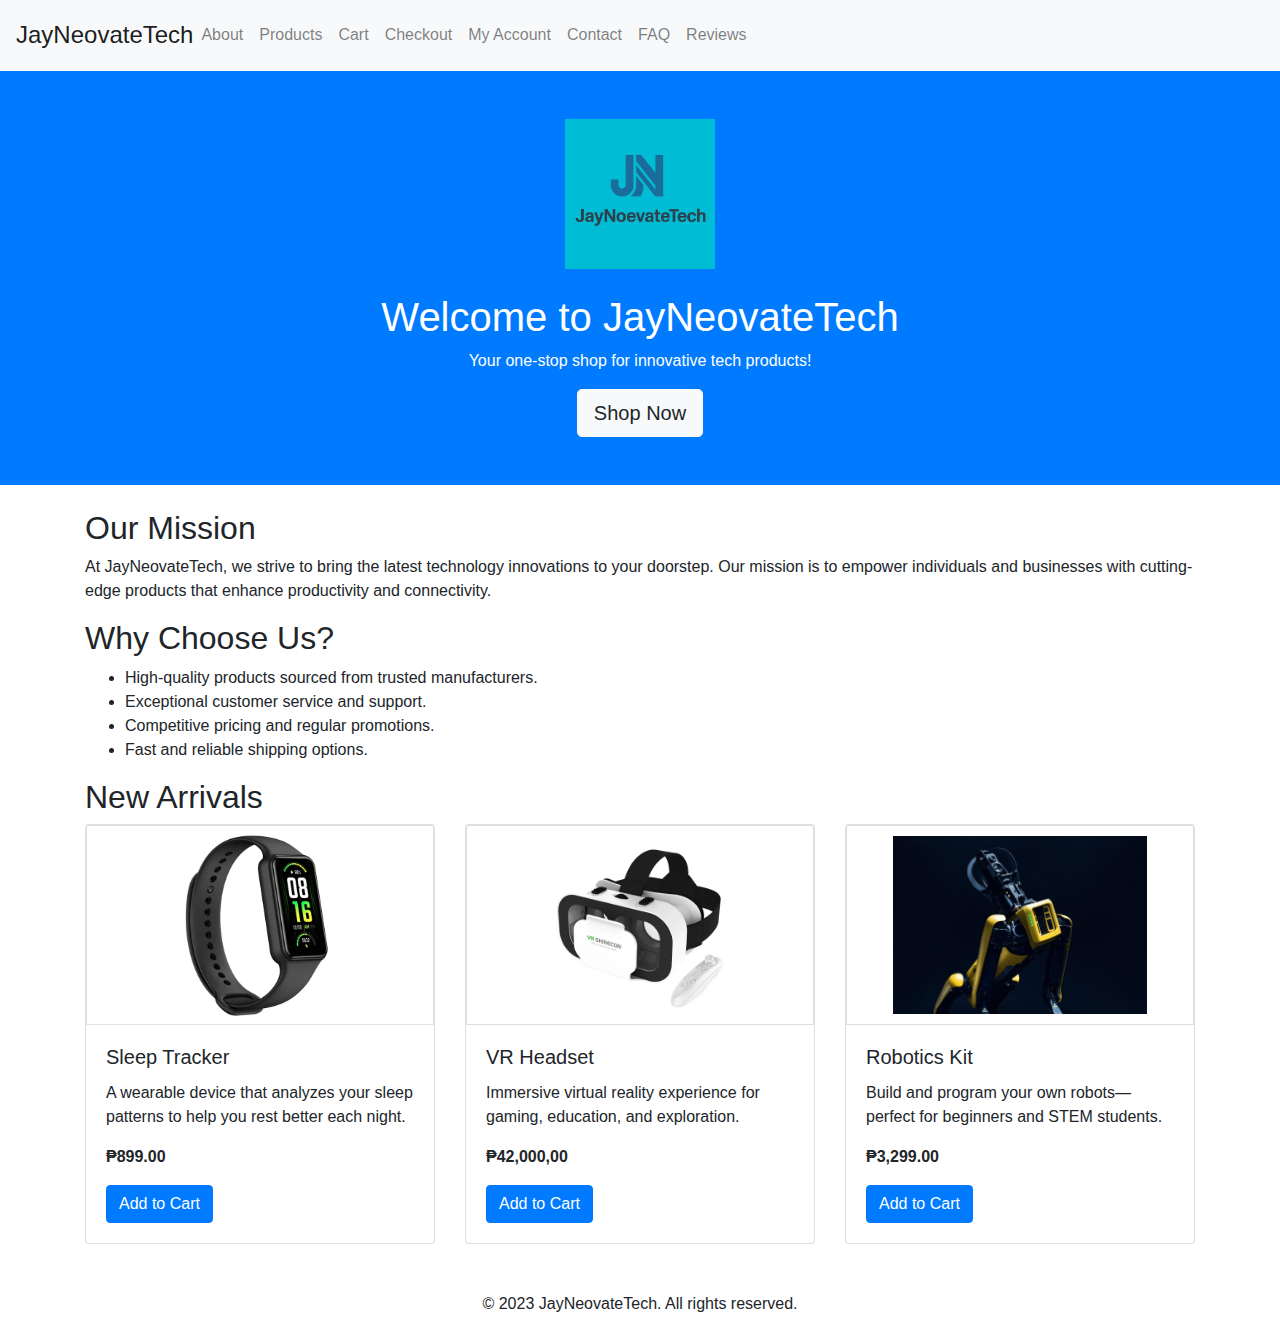
<file: index.html>
<!DOCTYPE html>

<head>
    <meta charset="UTF-8">
    <meta name="viewport" content="width=device-width, initial-scale=1.0">
    <link rel="stylesheet" href="https://stackpath.bootstrapcdn.com/bootstrap/4.5.2/css/bootstrap.min.css">
    <link rel="stylesheet" href="style.css">
    <title>JayNeovateTech - Home</title>
</head>
<body>
    <nav class="navbar navbar-expand-lg navbar-light bg-light">
      <a class="navbar-brand mx-auto d-flex flex-column align-items-center text-center" href="index.html">
        <span class="h4 mt-2">JayNeovateTech</span>
      </a>
      
        <div class="collapse navbar-collapse">
            <ul class="navbar-nav">
                <li class="nav-item"><a class="nav-link" href="about.html">About</a></li>
                <li class="nav-item"><a class="nav-link" href="products.html">Products</a></li>
                <li class="nav-item"><a class="nav-link" href="cart.html">Cart</a></li>
                <li class="nav-item"><a class="nav-link" href="checkout.html">Checkout</a></li>
                <li class="nav-item"><a class="nav-link" href="account.html">My Account</a></li>
                <li class="nav-item"><a class="nav-link" href="contact.html">Contact</a></li>
                <li class="nav-item"><a class="nav-link" href="faq.html">FAQ</a></li>
                <li class="nav-item"><a class="nav-link" href="reviews.html">Reviews</a></li>
            </ul>
        </div>
    </nav>

    <header class="bg-primary text-white text-center py-5">
      <img src="img/Home.jpg.jpg" alt="JayNeovateTech Logo" class="mb-4 mx-auto d-block" style="height: 150px;">
      <h1>Welcome to JayNeovateTech</h1>
      <p>Your one-stop shop for innovative tech products!</p>
      <a href="products.html" class="btn btn-light btn-lg">Shop Now</a>
  </header>
  
  

    <div class="container mt-4">
        <section class="startup-home">
            <h2>Our Mission</h2>
            <p>At JayNeovateTech, we strive to bring the latest technology innovations to your doorstep. Our mission is to empower individuals and businesses with cutting-edge products that enhance productivity and connectivity.</p>
            
            <h2>Why Choose Us?</h2>
            <ul>
                <li>High-quality products sourced from trusted manufacturers.</li>
                <li>Exceptional customer service and support.</li>
                <li>Competitive pricing and regular promotions.</li>
                <li>Fast and reliable shipping options.</li>
            </ul>
        </section>

        <h2>New Arrivals</h2>
        <div class="row">
            <div class="col-md-4 mb-4 d-flex">
                <div class="card h-100 w-100">
                  <img src="img/sleeptracker.png" class="card-img-top border p-2 bg-white" alt="Sleep Tracker" />
                  <div class="card-body d-flex flex-column">
                    <h5 class="card-title">Sleep Tracker</h5>
                    <p class="card-text">A wearable device that analyzes your sleep patterns to help you rest better each night.</p>
                    <p class="card-text font-weight-bold">₱899.00</p>
                    <div class="mt-auto">
                      <button class="btn btn-primary add-to-cart" data-name="Sleep Tracker" data-price="899.00">Add to Cart</button>
                    </div>
                  </div>
                </div>
              </div>
              
              <div class="col-md-4 mb-4 d-flex">
                <div class="card h-100 w-100">
                  <img src="img/vr.png" class="card-img-top" alt="VR Headset" />
                  <div class="card-body d-flex flex-column">
                    <h5 class="card-title">VR Headset</h5>
                    <p class="card-text">Immersive virtual reality experience for gaming, education, and exploration.</p>
                    <p class="card-text font-weight-bold">₱42,000,00</p>
                    <div class="mt-auto">
                      <button class="btn btn-primary add-to-cart" data-name="VR Headset" data-price="42,000,00">Add to Cart</button>
                    </div>
                  </div>
                </div>
              </div>
              
              <div class="col-md-4 mb-4 d-flex">
                <div class="card h-100 w-100">
                  <img src="img/robotics.jpg.jpg" class="card-img-top" alt="Robotics Kit" />
                  <div class="card-body d-flex flex-column">
                    <h5 class="card-title">Robotics Kit</h5>
                    <p class="card-text">Build and program your own robots—perfect for beginners and STEM students.</p>
                    <p class="card-text font-weight-bold">₱3,299.00</p>
                    <div class="mt-auto">
                      <button class="btn btn-primary add-to-cart" data-name="Robotics Kit" data-price="3299.00">Add to Cart</button>
                    </div>
                  </div>
                </div>
              </div>
              
              
        </div>
    </div>

    <footer class="text-center mt-4">
        <p>&copy; 2023 JayNeovateTech. All rights reserved.</p>
    </footer>
    <script>
        const buttons = document.querySelectorAll(".add-to-cart");
    
        buttons.forEach(button => {
          button.addEventListener("click", () => {
            const name = button.getAttribute("data-name");
            const price = parseFloat(button.getAttribute("data-price"));
            const cart = JSON.parse(localStorage.getItem("cart")) || [];
    
            const existing = cart.find(item => item.name === name);
            if (existing) {
              existing.quantity += 1;
            } else {
              cart.push({ name, price, quantity: 1 });
            }
    
            localStorage.setItem("cart", JSON.stringify(cart));
            alert(`${name} added to cart.`);
          });
        });
      </script>
</body>
</html>
</file>
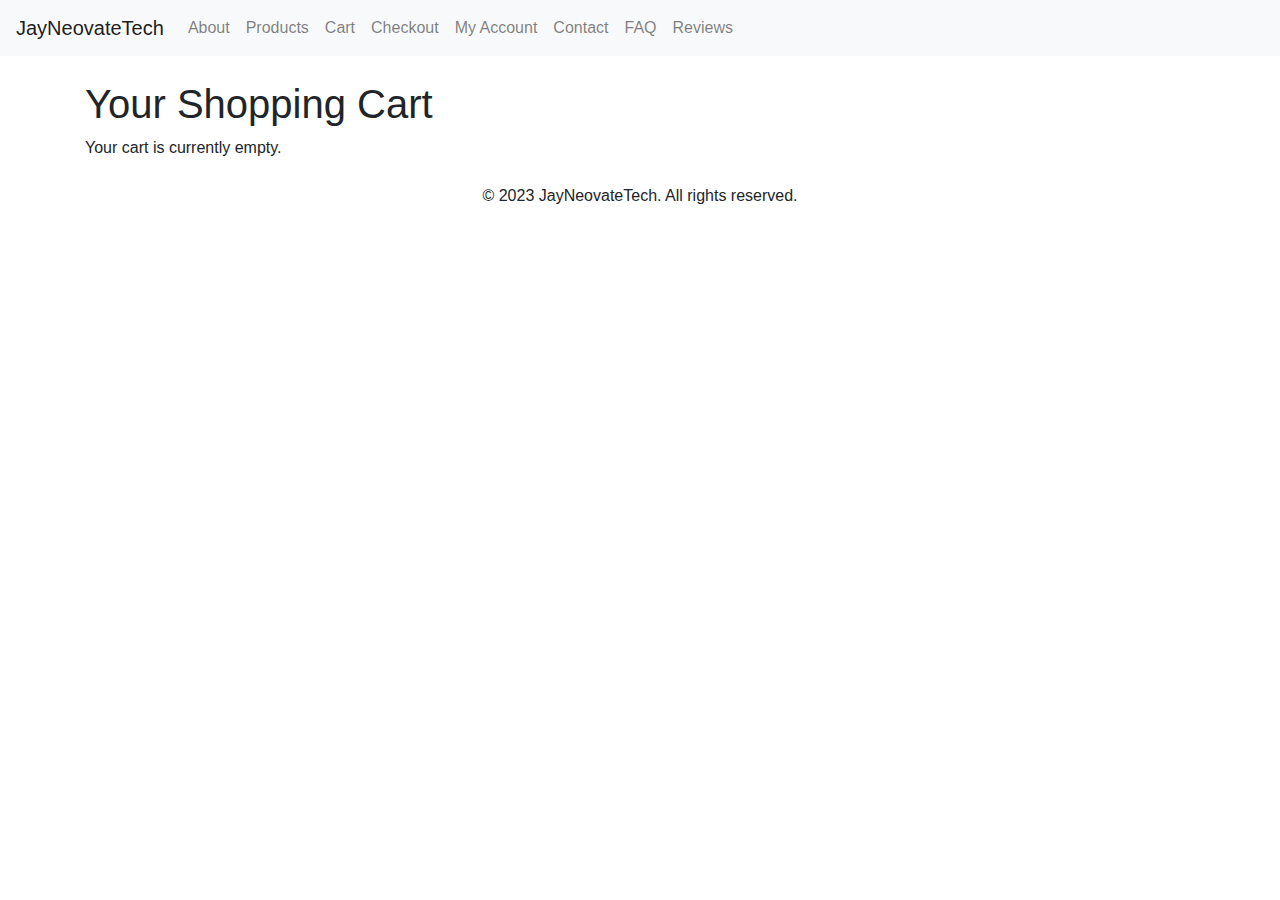
<file: cart.html>
<!DOCTYPE html>

<head>
    <meta charset="UTF-8">
    <meta name="viewport" content="width=device-width, initial-scale=1.0">
    <link rel="stylesheet" href="https://stackpath.bootstrapcdn.com/bootstrap/4.5.2/css/bootstrap.min.css">
    <link rel="stylesheet" href="style.css">
    <title>Shopping Cart - JayNeovateTech</title>
</head>
<body>
    <nav class="navbar navbar-expand-lg navbar-light bg-light">
        <a class="navbar-brand" href="index.html">JayNeovateTech</a>
        <div class="collapse navbar-collapse">
            <ul class="navbar-nav">
                <li class="nav-item"><a class="nav-link" href="about.html">About</a></li>
                <li class="nav-item"><a class="nav-link" href="products.html">Products</a></li>
                <li class="nav-item"><a class="nav-link" href="cart.html">Cart</a></li>
                <li class="nav-item"><a class="nav-link" href="checkout.html">Checkout</a></li>
                <li class="nav-item"><a class="nav-link" href="account.html">My Account</a></li>
                <li class="nav-item"><a class="nav-link" href="contact.html">Contact</a></li>
                <li class="nav-item"><a class="nav-link" href="faq.html">FAQ</a></li>
                <li class="nav-item"><a class="nav-link" href="reviews.html">Reviews</a></li>
            </ul>
        </div>
    </nav>

    <div class="container mt-4">
        <h1>Your Shopping Cart</h1>
        <div id="cart-container">
            <table class="table table-bordered mt-3" id="cart-table" style="display: none;">
                <thead>
                    <tr>
                        <th>Product</th>
                        <th>Qty</th>
                        <th>Price</th>
                        <th>Total</th>
                        <th>Action</th>
                    </tr>
                </thead>
                <tbody id="cart-items"></tbody>
            </table>
            <h4 id="cart-total" class="mt-3">Total: ₱0.00</h4>
            <a href="checkout.html" class="btn btn-success mt-2" id="checkout-btn" style="display: none;">Go to Checkout</a>
            <p id="empty-msg">Your cart is currently empty.</p>
        </div>
    </div>

    <footer class="text-center mt-4">
        <p>&copy; 2023 JayNeovateTech. All rights reserved.</p>
    </footer>

    <script>
        const cart = JSON.parse(localStorage.getItem("cart")) || [];
        const cartItemsContainer = document.getElementById("cart-items");
        const cartTotal = document.getElementById("cart-total");
        const emptyMsg = document.getElementById("empty-msg");
        const checkoutBtn = document.getElementById("checkout-btn");
        const cartTable = document.getElementById("cart-table");

        function renderCart() {
            cartItemsContainer.innerHTML = "";
            let total = 0;

            if (cart.length === 0) {
                emptyMsg.style.display = "block";
                cartTable.style.display = "none";
                checkoutBtn.style.display = "none";
                cartTotal.style.display = "none";
                return;
            }

            emptyMsg.style.display = "none";
            cartTable.style.display = "table";
            checkoutBtn.style.display = "inline-block";
            cartTotal.style.display = "block";

            cart.forEach((item, index) => {
                const itemTotal = item.price * item.quantity;
                total += itemTotal;

                const row = `
                    <tr>
                        <td>${item.name}</td>
                        <td>
                            <input type="number" min="1" value="${item.quantity}" class="form-control" onchange="updateQty(${index}, this.value)">
                        </td>
                        <td>₱${item.price.toFixed(2)}</td>
                        <td>₱${itemTotal.toFixed(2)}</td>
                        <td><button class="btn btn-sm btn-danger" onclick="removeItem(${index})">Remove</button></td>
                    </tr>
                `;
                cartItemsContainer.innerHTML += row;
            });

            cartTotal.textContent = `Total: ₱${total.toFixed(2)}`;
        }

        function updateQty(index, qty) {
            cart[index].quantity = parseInt(qty);
            localStorage.setItem("cart", JSON.stringify(cart));
            renderCart();
        }

        function removeItem(index) {
            cart.splice(index, 1);
            localStorage.setItem("cart", JSON.stringify(cart));
            renderCart();
        }

        renderCart();
    </script>
</body>
</html>
</file>
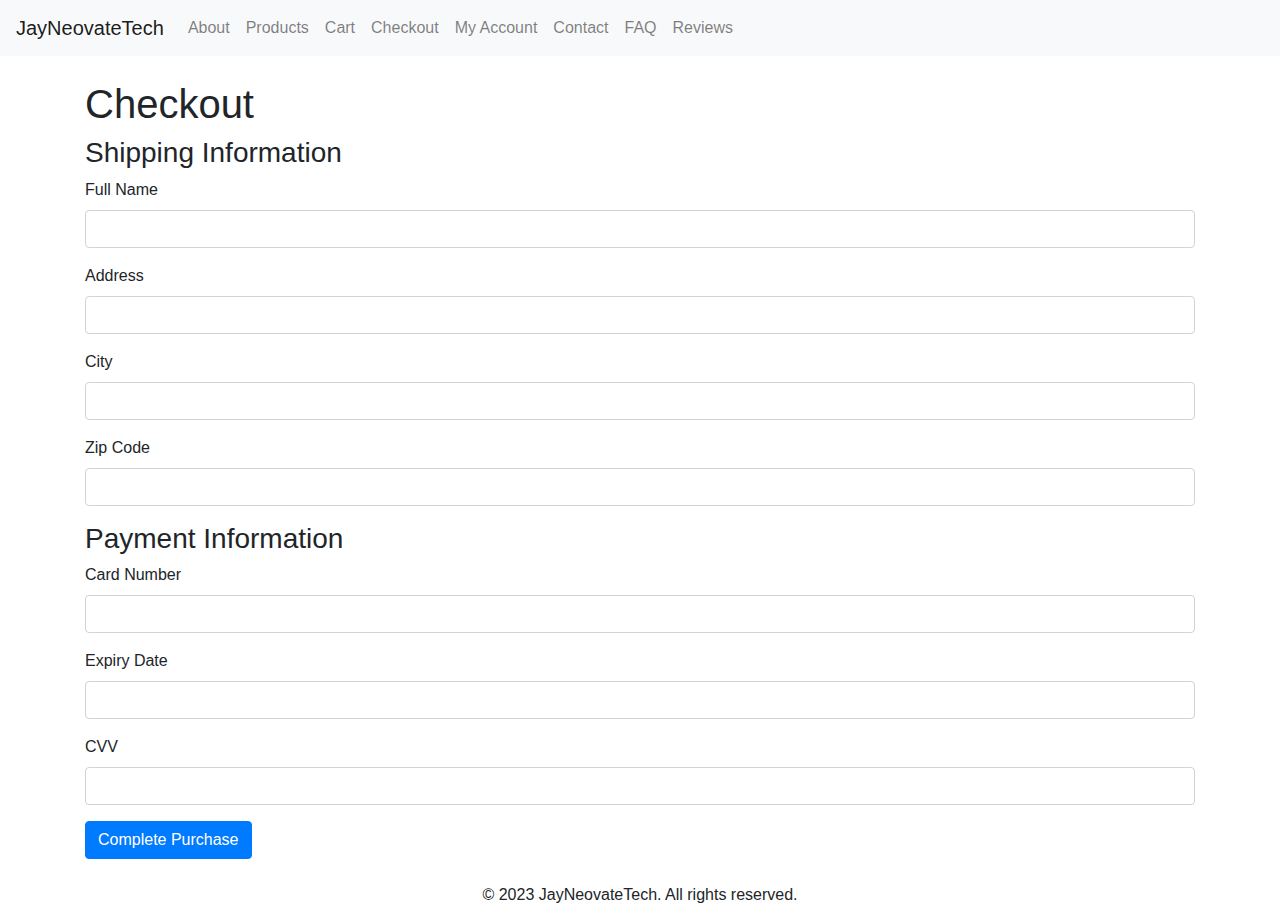
<file: checkout.html>
<!DOCTYPE html>

<head>
    <meta charset="UTF-8">
    <meta name="viewport" content="width=device-width, initial-scale=1.0">
    <link rel="stylesheet" href="https://stackpath.bootstrapcdn.com/bootstrap/4.5.2/css/bootstrap.min.css">
    <link rel="stylesheet" href="style.css">
    <title>Checkout - JayNeovateTech</title>
</head>
<body>
    <nav class="navbar navbar-expand-lg navbar-light bg-light">
        <a class="navbar-brand" href="index.html">JayNeovateTech</a>
        <div class="collapse navbar-collapse">
            <ul class="navbar-nav">
                <li class="nav-item"><a class="nav-link" href="about.html">About</a></li>
                <li class="nav-item"><a class="nav-link" href="products.html">Products</a></li>
                <li class="nav-item"><a class="nav-link" href="cart.html">Cart</a></li>
                <li class="nav-item"><a class="nav-link" href="checkout.html">Checkout</a></li>
                <li class="nav-item"><a class="nav-link" href="account.html">My Account</a></li>
                <li class="nav-item"><a class="nav-link" href="contact.html">Contact</a></li>
                <li class="nav-item"><a class="nav-link" href="faq.html">FAQ</a></li>
                <li class="nav-item"><a class="nav-link" href="reviews.html">Reviews</a></li>
            </ul>
        </div>
    </nav>

    <div class="container mt-4">
        <h1>Checkout</h1>
        <form>
            <h3>Shipping Information</h3>
            <div class="form-group">
                <label for="name">Full Name</label>
                <input type="text" class="form-control" id="name" required>
            </div>
            <div class="form-group">
                <label for="address">Address</label>
                <input type="text" class="form-control" id="address" required>
            </div>
            <div class="form-group">
                <label for="city">City</label>
                <input type="text" class="form-control" id="city" required>
            </div>
            <div class="form-group">
                <label for="zip">Zip Code</label>
                <input type="text" class="form-control" id="zip" required>
            </div>
            <h3>Payment Information</h3>
            <div class="form-group">
                <label for="card-number">Card Number</label>
                <input type="text" class="form-control" id="card-number" required>
            </div>
            <div class="form-group">
                <label for="expiry">Expiry Date</label>
                <input type="text" class="form-control" id="expiry" required>
            </div>
            <div class="form-group">
                <label for="cvv">CVV</label>
                <input type="text" class="form-control" id="cvv" required>
            </div>
            <button type="submit" class="btn btn-primary">Complete Purchase</button>
        </form>
    </div>

    <footer class="text-center mt-4">
        <p>&copy; 2023 JayNeovateTech. All rights reserved.</p>
    </footer>
</body>
</html>
</file>
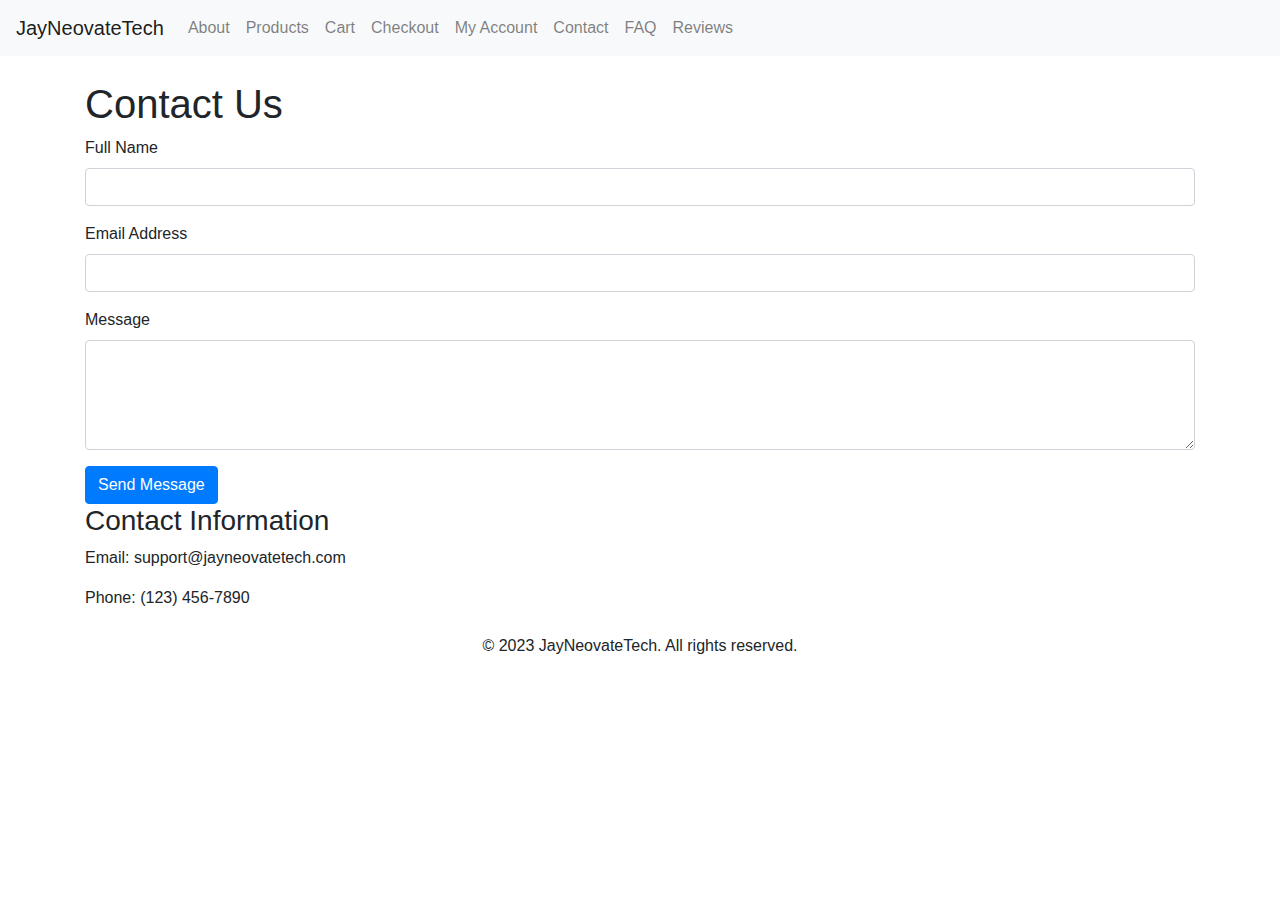
<file: contact.html>
<!DOCTYPE html>

<head>
    <meta charset="UTF-8">
    <meta name="viewport" content="width=device-width, initial-scale=1.0">
    <link rel="stylesheet" href="https://stackpath.bootstrapcdn.com/bootstrap/4.5.2/css/bootstrap.min.css">
    <link rel="stylesheet" href="style.css">
    <title>Contact Us - JayNeovateTech</title>
</head>
<body>
    <nav class="navbar navbar-expand-lg navbar-light bg-light">
        <a class="navbar-brand" href="index.html">JayNeovateTech</a>
        <div class="collapse navbar-collapse">
            <ul class="navbar-nav">
                <li class="nav-item"><a class="nav-link" href="about.html">About</a></li>
                <li class="nav-item"><a class="nav-link" href="products.html">Products</a></li>
                <li class="nav-item"><a class="nav-link" href="cart.html">Cart</a></li>
                <li class="nav-item"><a class="nav-link" href="checkout.html">Checkout</a></li>
                <li class="nav-item"><a class="nav-link" href="account.html">My Account</a></li>
                <li class="nav-item"><a class="nav-link" href="contact.html">Contact</a></li>
                <li class="nav-item"><a class="nav-link" href="faq.html">FAQ</a></li>
                <li class="nav-item"><a class="nav-link" href="reviews.html">Reviews</a></li>
            </ul>
        </div>
    </nav>

    <div class="container mt-4">
        <h1>Contact Us</h1>
        <form>
            <div class="form-group">
                <label for="name">Full Name</label>
                <input type="text" class="form-control" id="name" required>
            </div>
            <div class="form-group">
                <label for="email">Email Address</label>
                <input type="email" class="form-control" id="email" required>
            </div>
            <div class="form-group">
                <label for="message">Message</label>
                <textarea class="form-control" id="message" rows="4" required></textarea>
            </div>
            <button type="submit" class="btn btn-primary">Send Message</button>
        </form>
        <h3>Contact Information</h3>
        <p>Email: support@jayneovatetech.com</p>
        <p>Phone: (123) 456-7890</p>
    </div>

    <footer class="text-center mt-4">
        <p>&copy; 2023 JayNeovateTech. All rights reserved.</p>
    </footer>
</body>
</html>
</file>
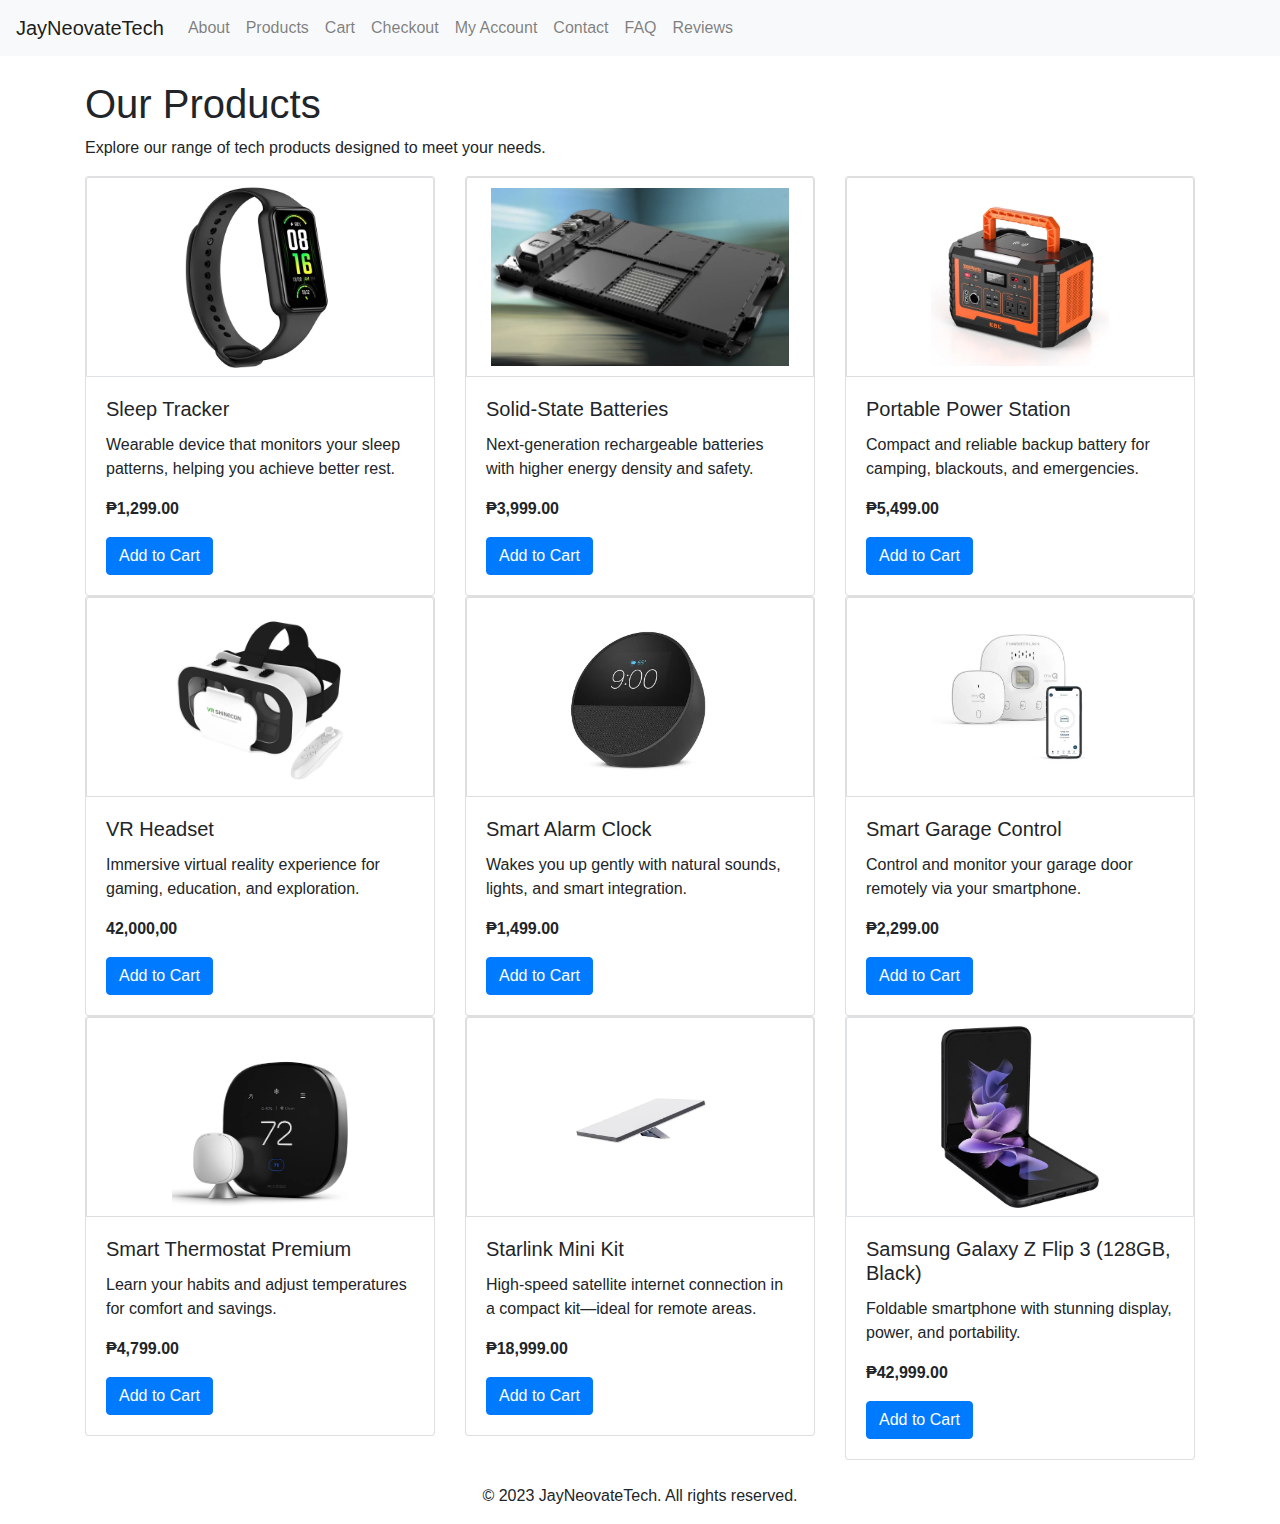
<file: products.html>
<!DOCTYPE html>

<head>
  <meta charset="UTF-8" />
  <meta name="viewport" content="width=device-width, initial-scale=1.0"/>
  <link rel="stylesheet" href="https://stackpath.bootstrapcdn.com/bootstrap/4.5.2/css/bootstrap.min.css"/>
  <link rel="stylesheet" href="style.css" />
  <title>Products - JayNeovateTech</title>
</head>
<body>
  <nav class="navbar navbar-expand-lg navbar-light bg-light">
    <a class="navbar-brand" href="index.html">JayNeovateTech</a>
    <div class="collapse navbar-collapse">
      <ul class="navbar-nav">
        <li class="nav-item"><a class="nav-link" href="about.html">About</a></li>
        <li class="nav-item"><a class="nav-link" href="products.html">Products</a></li>
        <li class="nav-item"><a class="nav-link" href="cart.html">Cart</a></li>
        <li class="nav-item"><a class="nav-link" href="checkout.html">Checkout</a></li>
        <li class="nav-item"><a class="nav-link" href="account.html">My Account</a></li>
        <li class="nav-item"><a class="nav-link" href="contact.html">Contact</a></li>
        <li class="nav-item"><a class="nav-link" href="faq.html">FAQ</a></li>
        <li class="nav-item"><a class="nav-link" href="reviews.html">Reviews</a></li>
      </ul>
    </div>
  </nav>

  <div class="container mt-4">
    <h1>Our Products</h1>
    <p>Explore our range of tech products designed to meet your needs.</p>
    <div class="row" id="product-list">
      <!-- Example Product -->
   <!-- START OF UPDATED PRODUCT CARDS -->

<!-- Product 1 -->
<div class="col-md-4">
    <div class="card">
      <img src="img/sleeptracker.png" class="card-img-top border p-2 bg-white" alt="Sleep Tracker" />
      <div class="card-body">
        <h5 class="card-title">Sleep Tracker</h5>
        <p class="card-text">Wearable device that monitors your sleep patterns, helping you achieve better rest.</p>
        <p class="card-text font-weight-bold">₱1,299.00</p>
        <button class="btn btn-primary add-to-cart" data-name="Sleep Tracker" data-price="1299.00">Add to Cart</button>
      </div>
    </div>
  </div>
  
  <!-- Product 2 -->
  <div class="col-md-4">
    <div class="card">
      <img src="img/Solid batt.jpg" class="card-img-top" alt="Solid-State Batteries"/>
      <div class="card-body">
        <h5 class="card-title">Solid-State Batteries</h5>
        <p class="card-text">Next-generation rechargeable batteries with higher energy density and safety.</p>
        <p class="card-text font-weight-bold">₱3,999.00</p>
        <button class="btn btn-primary add-to-cart" data-name="Solid-State Batteries" data-price="3999.00">Add to Cart</button>
      </div>
    </div>
  </div>
  
  <!-- Product 3 -->
  <div class="col-md-4">
    <div class="card">
      <img src="img/powerstation.jpg" class="card-img-top" alt="Portable Power Stations"/>
      <div class="card-body">
        <h5 class="card-title">Portable Power Station</h5>
        <p class="card-text">Compact and reliable backup battery for camping, blackouts, and emergencies.</p>
        <p class="card-text font-weight-bold">₱5,499.00</p>
        <button class="btn btn-primary add-to-cart" data-name="Portable Power Station" data-price="5499.00">Add to Cart</button>
      </div>
    </div>
  </div>
  
  <!-- Product 4 -->
  <div class="col-md-4">
    <div class="card">
      <img src="img/vr.png" class="card-img-top" alt="VR Headset"/>
      <div class="card-body">
        <h5 class="card-title">VR Headset</h5>
        <p class="card-text">Immersive virtual reality experience for gaming, education, and exploration.</p>
        <p class="card-text font-weight-bold">42,000,00</p>
        <button class="btn btn-primary add-to-cart" data-name="VR Headset" data-price="52999">Add to Cart</button>
      </div>
    </div>
  </div>
  
  <!-- Product 5 -->
  <div class="col-md-4">
    <div class="card">
      <img src="img/Smart Alarm Clock.jpg" class="card-img-top" alt="Smart Alarm Clock"/>
      <div class="card-body">
        <h5 class="card-title">Smart Alarm Clock</h5>
        <p class="card-text">Wakes you up gently with natural sounds, lights, and smart integration.</p>
        <p class="card-text font-weight-bold">₱1,499.00</p>
        <button class="btn btn-primary add-to-cart" data-name="Smart Alarm Clock" data-price="1499.00">Add to Cart</button>
      </div>
    </div>
  </div>
  
  <!-- Product 6 -->
  <div class="col-md-4">
    <div class="card">
      <img src="img/Smart Garage Control with WiFi Hub.jpg" class="card-img-top" alt="Smart Garage Control"/>
      <div class="card-body">
        <h5 class="card-title">Smart Garage Control</h5>
        <p class="card-text">Control and monitor your garage door remotely via your smartphone.</p>
        <p class="card-text font-weight-bold">₱2,299.00</p>
        <button class="btn btn-primary add-to-cart" data-name="Smart Garage Control" data-price="2299.00">Add to Cart</button>
      </div>
    </div>
  </div>
  
  <!-- Product 7 -->
  <div class="col-md-4">
    <div class="card">
      <img src="img/Smart Thermostat Premium.jpg" class="card-img-top" alt="Smart Thermostat Premium"/>
      <div class="card-body">
        <h5 class="card-title">Smart Thermostat Premium</h5>
        <p class="card-text">Learn your habits and adjust temperatures for comfort and savings.</p>
        <p class="card-text font-weight-bold">₱4,799.00</p>
        <button class="btn btn-primary add-to-cart" data-name="Smart Thermostat Premium" data-price="4799.00">Add to Cart</button>
      </div>
    </div>
  </div>
  
  <!-- Product 8 -->
  <div class="col-md-4">
    <div class="card">
      <img src="img/Starlink Mini Kit.jpg" class="card-img-top" alt="Starlink Mini Kit"/>
      <div class="card-body">
        <h5 class="card-title">Starlink Mini Kit</h5>
        <p class="card-text">High-speed satellite internet connection in a compact kit—ideal for remote areas.</p>
        <p class="card-text font-weight-bold">₱18,999.00</p>
        <button class="btn btn-primary add-to-cart" data-name="Starlink Mini Kit" data-price="18999.00">Add to Cart</button>
      </div>
    </div>
  </div>
  
  <!-- Product 9 -->
  <div class="col-md-4">
    <div class="card">
      <img src="img/SAMSUNG Galaxy Z Flip 3 5G, US Version, 128GB, Phantom Black.jpg" class="card-img-top border p-2 bg-white" alt="Samsung Galaxy Z Flip 3" />
      <div class="card-body">
        <h5 class="card-title">Samsung Galaxy Z Flip 3 (128GB, Black)</h5>
        <p class="card-text">Foldable smartphone with stunning display, power, and portability.</p>
        <p class="card-text font-weight-bold">₱42,999.00</p>
        <button class="btn btn-primary add-to-cart" data-name="Samsung Galaxy Z Flip 3" data-price="42999.00">Add to Cart</button>
      </div>
    </div>
  </div>
  
  <!-- END OF UPDATED PRODUCT CARDS -->
  

    </div>
  </div>

  <footer class="text-center mt-4">
    <p>&copy; 2023 JayNeovateTech. All rights reserved.</p>
  </footer>

  <script>
    const buttons = document.querySelectorAll(".add-to-cart");

    buttons.forEach(button => {
      button.addEventListener("click", () => {
        const name = button.getAttribute("data-name");
        const price = parseFloat(button.getAttribute("data-price"));
        const cart = JSON.parse(localStorage.getItem("cart")) || [];

        const existing = cart.find(item => item.name === name);
        if (existing) {
          existing.quantity += 1;
        } else {
          cart.push({ name, price, quantity: 1 });
        }

        localStorage.setItem("cart", JSON.stringify(cart));
        alert(`${name} added to cart.`);
      });
    });
  </script>
</body>
</html>
</file>
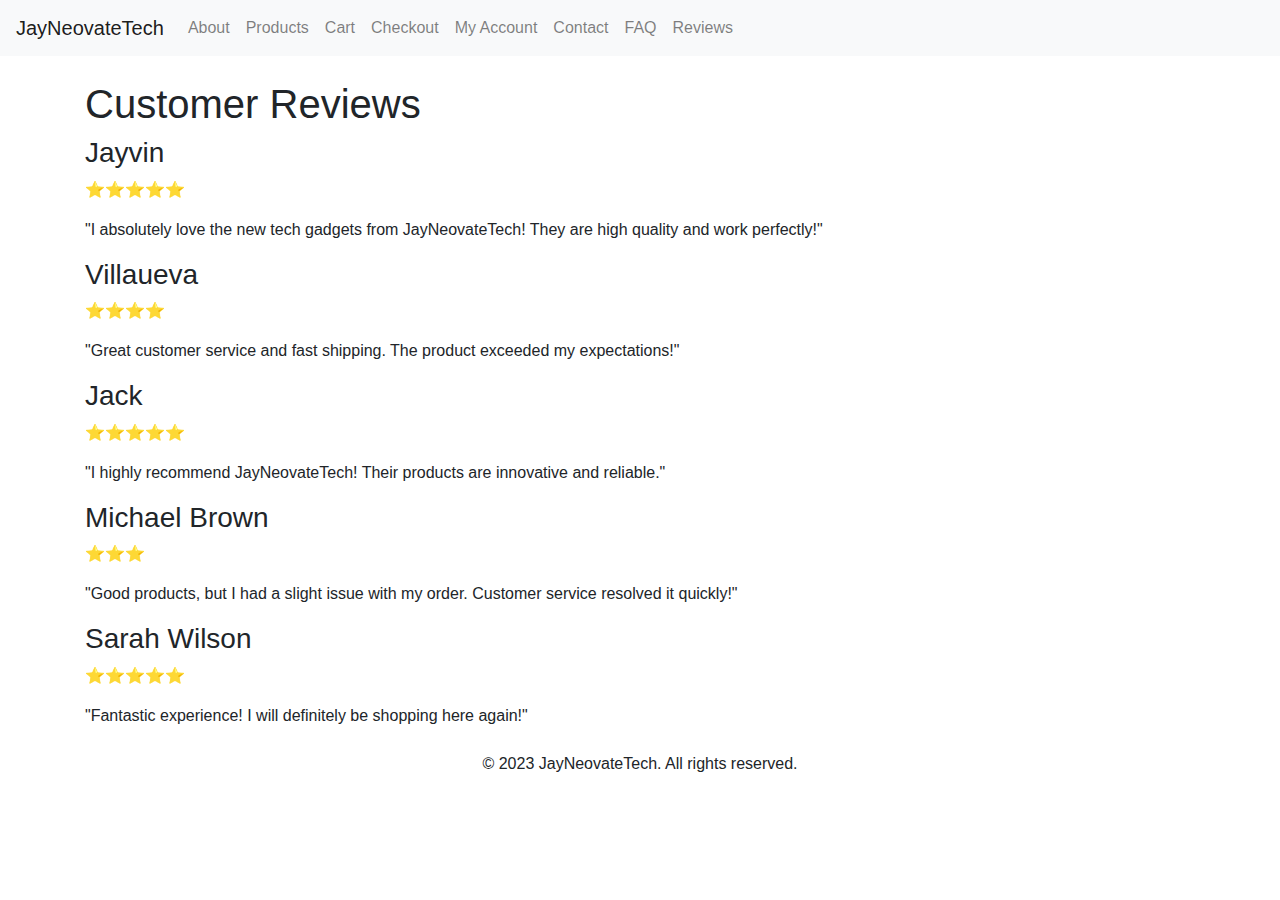
<file: reviews.html>
<!DOCTYPE html>

<head>
    <meta charset="UTF-8">
    <meta name="viewport" content="width=device-width, initial-scale=1.0">
    <link rel="stylesheet" href="https://stackpath.bootstrapcdn.com/bootstrap/4.5.2/css/bootstrap.min.css">
    <link rel="stylesheet" href="style.css">
    <title>Reviews - JayNeovateTech</title>
</head>
<body>
    <nav class="navbar navbar-expand-lg navbar-light bg-light">
        <a class="navbar-brand" href="index.html">JayNeovateTech</a>
        <div class="collapse navbar-collapse">
            <ul class="navbar-nav">
                <li class="nav-item"><a class="nav-link" href="about.html">About</a></li>
                <li class="nav-item"><a class="nav-link" href="products.html">Products</a></li>
                <li class="nav-item"><a class="nav-link" href="cart.html">Cart</a></li>
                <li class="nav-item"><a class="nav-link" href="checkout.html">Checkout</a></li>
                <li class="nav-item"><a class="nav-link" href="account.html">My Account</a></li>
                <li class="nav-item"><a class="nav-link" href="contact.html">Contact</a></li>
                <li class="nav-item"><a class="nav-link" href="faq.html">FAQ</a></li>
                <li class="nav-item"><a class="nav-link" href="reviews.html">Reviews</a></li>
            </ul>
        </div>
    </nav>

    <div class="container mt-4">
        <h1>Customer Reviews</h1>
        <div class="review">
            <h3>Jayvin</h3>
            <p>⭐⭐⭐⭐⭐</p>
            <p>"I absolutely love the new tech gadgets from JayNeovateTech! They are high quality and work perfectly!"</p>
        </div>
        <div class="review">
            <h3>Villaueva</h3>
            <p>⭐⭐⭐⭐</p>
            <p>"Great customer service and fast shipping. The product exceeded my expectations!"</p>
        </div>
        <div class="review">
            <h3>Jack</h3>
            <p>⭐⭐⭐⭐⭐</p>
            <p>"I highly recommend JayNeovateTech! Their products are innovative and reliable."</p>
        </div>
        <div class="review">
            <h3>Michael Brown</h3>
            <p>⭐⭐⭐</p>
            <p>"Good products, but I had a slight issue with my order. Customer service resolved it quickly!"</p>
        </div>
        <div class="review">
            <h3>Sarah Wilson</h3>
            <p>⭐⭐⭐⭐⭐</p>
            <p>"Fantastic experience! I will definitely be shopping here again!"</p>
        </div>
    </div>

    <footer class="text-center mt-4">
        <p>&copy; 2023 JayNeovateTech. All rights reserved.</p>
    </footer>
</body>
</html>
</file>
<file: style.css>
.card-img-top {
    border: 1px solid #ddd;
    padding: 10px;
    background-color: #fff;
    object-fit: contain;
    height: 200px;
  }
</file>
